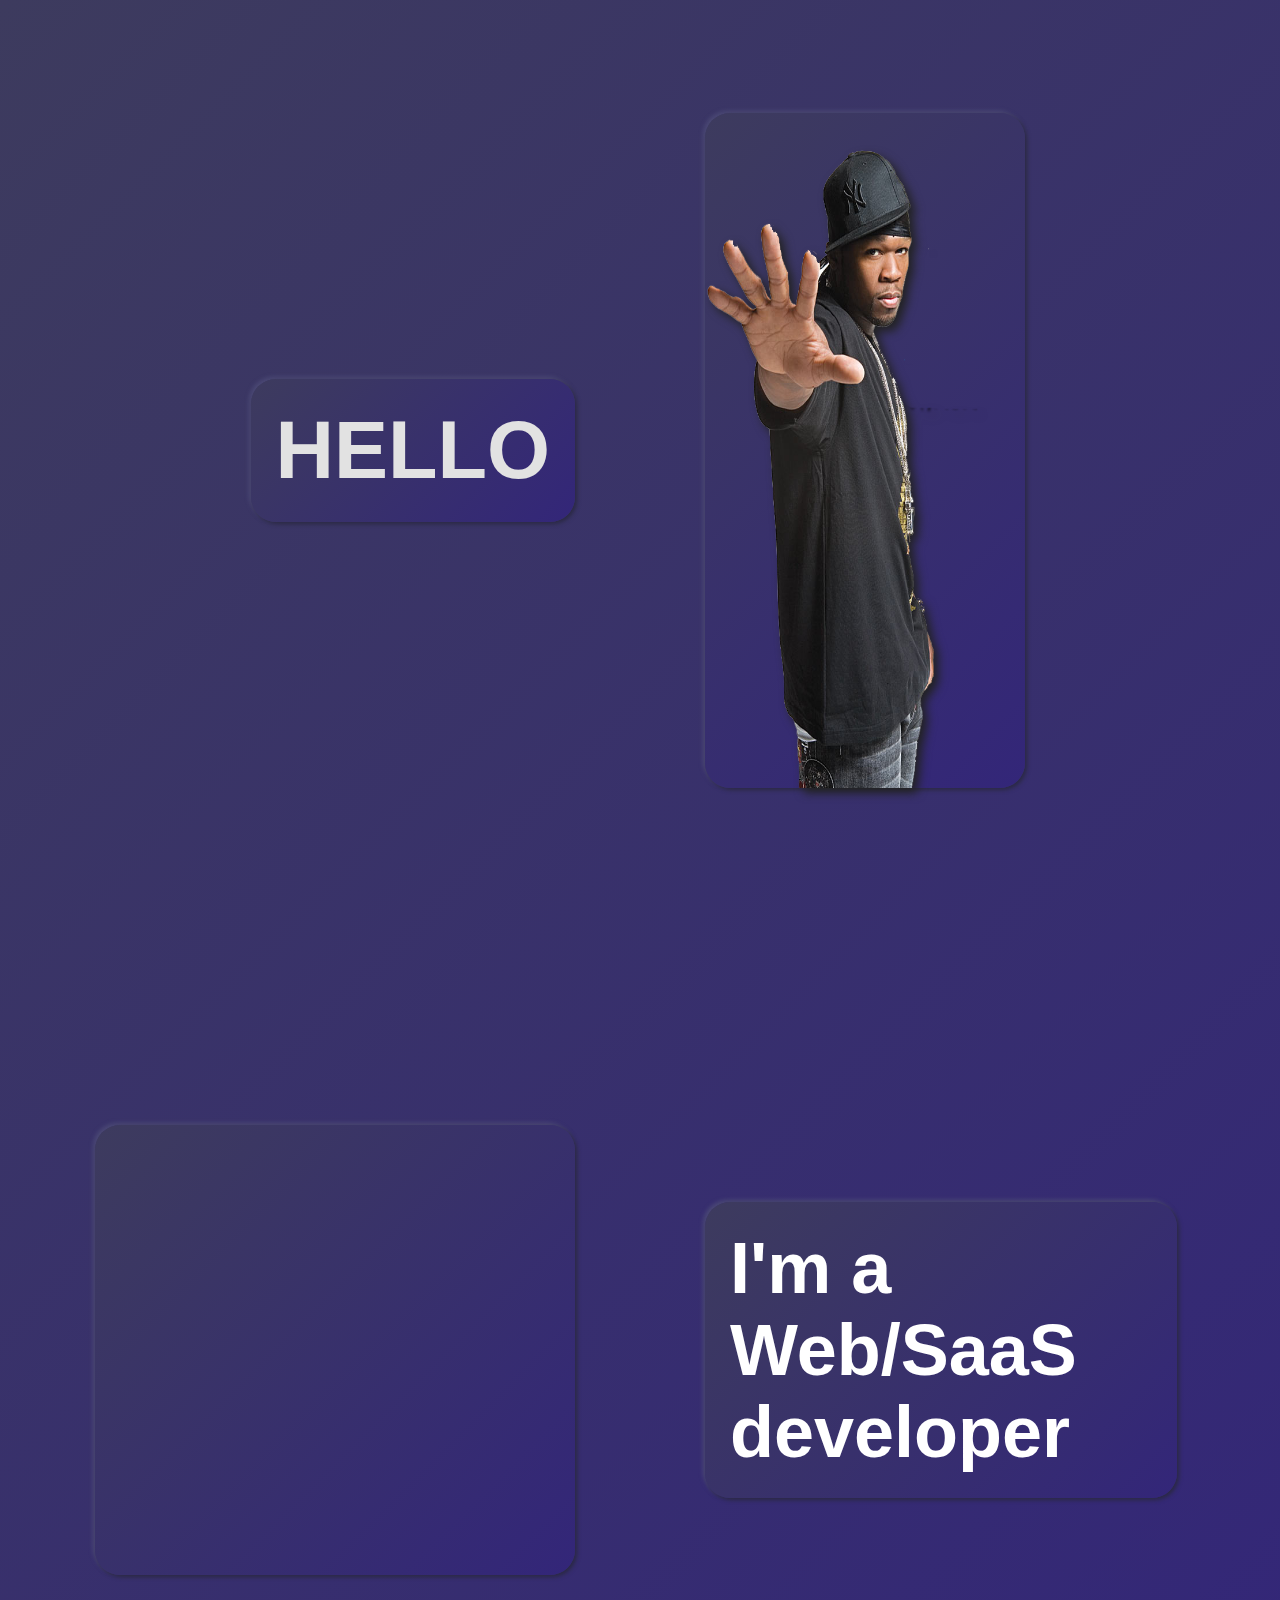
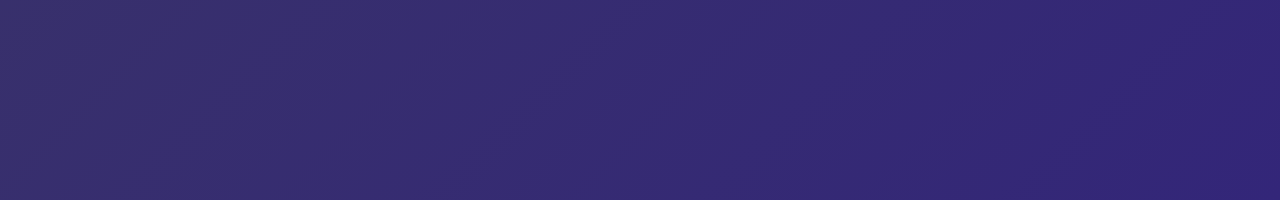
<file: index.html>
<!DOCTYPE html>
<html lang="en">
  <head>
    <meta charset="UTF-8" />
    <meta http-equiv="X-UA-Compatible" content="IE=edge" />
    <meta name="viewport" content="width=device-width, initial-scale=1.0" />
    <link rel="stylesheet" type="text/css" href="css/style.css" />
    <title>Muzammel Hossain | Portfolio</title>
  </head>
  <body>
    <a href="#part2" class="muzammel">
      <div class="left">
        <div class="block1">HELLO</div>
      </div>
      <div class="right">
        <div class="image">
          <img class="me" src="pictures/picture1.png" alt="picture of me" />
        </div>
      </div>
    </a>
    <div class="part2" id="part2">
      <div class="left2"><div class="container2"></div></div>
      <div class="right2">
        <div class="container">
          <a href="info.html"
            ><p class="text">I'm a Web/SaaS <br />developer</p></a
          >
        </div>
      </div>
    </div>
    <script></script>
  </body>
</html>
</file>
<file: css/style.css>
* {
  padding: 0;
  margin: 0;
  background-color: rgb(45, 43, 93);
  cursor: default;
}

body {
  -ms-overflow-style: none; /* Internet Explorer 10+ */
  scrollbar-width: none; /* Firefox */
}

body::-webkit-scrollbar {
  display: none; /* Safari and Chrome */
}

@media only screen and (min-device-width: 500px) {
  body {
    height: 200vh;
    width: 100%;
    background: linear-gradient(135deg, rgb(61, 59, 94) 0%, rgb(51, 38, 121) 100%);
  }
  body .muzammel {
    display: flex;
    border: none;
    height: 50%;
    width: 100%;
    justify-content: center;
    align-items: center;
    color: black;
    text-decoration: none;
    background-color: rgba(0, 0, 0, 0);
  }
  body .muzammel .left {
    height: 100%;
    min-width: 50%;
    display: flex;
    justify-content: center;
    align-items: flex-end;
    flex-direction: column;
    flex-wrap: wrap;
    background-color: rgba(0, 0, 0, 0);
  }
  body .muzammel .left .block1 {
    font-family: sans-serif;
    font-size: 9vh;
    font-weight: 900;
    margin-right: 65px;
    padding: 25px;
    background: rgb(61, 59, 94);
    background: linear-gradient(135deg, rgb(61, 59, 94) 0%, rgb(51, 38, 121) 100%);
    border-radius: 25px;
    box-shadow: 2px 2px 4px rgb(42, 41, 66), -2px -2px 4px rgb(78, 76, 120);
    color: rgb(226, 226, 226);
  }
  body .muzammel .right {
    height: 100%;
    width: 50%;
    display: flex;
    justify-content: center;
    align-items: flex-start;
    flex-direction: column;
    background-color: rgba(0, 0, 0, 0);
  }
  body .muzammel .right .image {
    height: 75%;
    width: 50%;
    margin-left: 65px;
    background: rgb(61, 59, 94);
    background: linear-gradient(135deg, rgb(61, 59, 94) 0%, rgb(51, 38, 121) 100%);
    border-radius: 25px;
    box-shadow: 2px 2px 4px rgb(42, 41, 66), -2px -2px 4px rgb(78, 76, 120);
    display: flex;
    justify-content: center;
  }
  body .muzammel .right .image img {
    border-radius: 25px;
    -webkit-filter: drop-shadow(5px 5px 5px #222);
    filter: drop-shadow(5px 5px 5px #222);
    height: auto;
    width: 27vw;
    background: rgba(0, 0, 0, 0);
  }
  body .part2 {
    width: 100%;
    height: 50%;
    display: flex;
    justify-content: center;
    align-items: center;
    background-color: rgba(0, 0, 0, 0);
  }
  body .part2 .left2 {
    width: 50%;
    height: 100%;
    background-color: rgba(0, 0, 0, 0);
    display: flex;
    justify-content: center;
    align-items: flex-end;
    flex-direction: column;
  }
  body .part2 .left2 .container2 {
    height: 50%;
    width: 75%;
    margin-right: 65px;
    background: rgb(61, 59, 94);
    background: linear-gradient(135deg, rgb(61, 59, 94) 0%, rgb(51, 38, 121) 100%);
    border-radius: 25px;
    box-shadow: 2px 2px 4px rgb(42, 41, 66), -2px -2px 4px rgb(78, 76, 120);
    display: flex;
    justify-content: center;
  }
  body .part2 .right2 {
    width: 50%;
    height: 100%;
    display: flex;
    justify-content: center;
    align-items: flex-start;
    flex-direction: column;
    flex-wrap: wrap;
    background-color: rgba(0, 0, 0, 0);
  }
  body .part2 .right2 .container {
    margin-left: 65px;
    width: 66%;
    height: auto;
    font-size: 8vh;
    font-family: sans-serif;
    font-weight: 900;
    padding: 25px;
    background: rgb(61, 59, 94);
    background: linear-gradient(135deg, rgb(61, 59, 94) 0%, rgb(51, 38, 121) 100%);
    border-radius: 25px;
    box-shadow: 2px 2px 4px rgb(42, 41, 66), -2px -2px 4px rgb(78, 76, 120);
    color: #4070F4;
    cursor: pointer;
  }
  body .part2 .right2 .container a {
    text-decoration: none;
  }
  body .part2 .right2 .container .text {
    color: white;
    position: relative;
    background-color: rgba(0, 0, 0, 0);
    cursor: pointer;
  }
  html {
    scroll-behavior: smooth;
  }
}
@media only screen and (max-device-width: 500px) {
  body {
    background: linear-gradient(135deg, rgb(61, 59, 94) 0%, rgb(51, 38, 121) 100%);
    width: 100vw;
    height: 200vh;
  }
  body .muzammel {
    color: black;
    text-decoration: none;
    background-color: rgba(0, 0, 0, 0);
    border: none;
    display: flex;
    justify-content: start;
    align-content: center;
    flex-direction: column;
    flex-wrap: wrap;
    height: 50%;
    width: 100%;
  }
  body .muzammel .left {
    width: 100%;
    height: 50%;
    display: flex;
    justify-content: center;
    align-items: center;
    flex-wrap: wrap;
    background-color: rgba(0, 0, 0, 0);
  }
  body .muzammel .left .block1 {
    font-family: sans-serif;
    font-size: 75px;
    font-weight: 900;
    padding: 25px;
    background: rgb(61, 59, 94);
    background: linear-gradient(135deg, rgb(61, 59, 94) 0%, rgb(51, 38, 121) 100%);
    border-radius: 25px;
    box-shadow: 2px 2px 4px rgb(42, 41, 66), -2px -2px 4px rgb(78, 76, 120);
    color: rgb(226, 226, 226);
    background-color: rgba(0, 0, 0, 0);
  }
  body .muzammel .right {
    width: 100%;
    height: 30%;
    display: flex;
    justify-content: center;
    align-items: center;
    flex-wrap: wrap;
    background-color: rgba(0, 0, 0, 0);
  }
  body .muzammel .right .image {
    background: rgb(61, 59, 94);
    background: linear-gradient(135deg, rgb(61, 59, 94) 0%, rgb(51, 38, 121) 100%);
    border-radius: 25px;
    box-shadow: 2px 2px 4px rgb(42, 41, 66), -2px -2px 4px rgb(78, 76, 120);
    display: flex;
    justify-content: center;
    align-items: center;
    height: 180%;
    width: 55%;
    background-color: rgba(0, 0, 0, 0);
  }
  body .muzammel .right .image .me {
    border-radius: 25px;
    -webkit-filter: drop-shadow(5px 5px 5px #222);
    filter: drop-shadow(5px 5px 5px #222);
    height: 340px;
    width: auto;
    background-color: rgba(0, 0, 0, 0);
  }
  body a :hover {
    color: black;
    text-decoration: none;
  }
  body a :active {
    color: black;
    text-decoration: none;
  }
  body a :before {
    color: black;
    text-decoration: none;
  }
  body a :after {
    color: black;
    text-decoration: none;
  }
}
@media only screen and (max-device-width: 300px) {
  body {
    background: linear-gradient(135deg, rgb(61, 59, 94) 0%, rgb(51, 38, 121) 100%);
    width: 100vw;
    height: 200vh;
  }
  body button {
    color: black;
    text-decoration: none;
    background-color: rgba(0, 0, 0, 0);
    border: none;
    display: flex;
    justify-content: start;
    align-content: center;
    flex-direction: column;
    flex-wrap: wrap;
    height: 50%;
    width: 100%;
  }
  body button .left {
    width: 100%;
    height: 75%;
    display: flex;
    justify-content: center;
    align-items: center;
    flex-wrap: wrap;
  }
  body button .left .block1 {
    font-family: sans-serif;
    font-size: 50px;
    font-weight: 900;
    padding: 25px;
    background: rgb(61, 59, 94);
    background: linear-gradient(135deg, rgb(61, 59, 94) 0%, rgb(51, 38, 121) 100%);
    border-radius: 25px;
    box-shadow: 2px 2px 4px rgb(42, 41, 66), -2px -2px 4px rgb(78, 76, 120);
    color: rgb(226, 226, 226);
  }
  body button .right {
    width: 100%;
    height: 20%;
    display: flex;
    justify-content: center;
    align-items: center;
    flex-wrap: wrap;
  }
  body button .right .image {
    background: rgb(61, 59, 94);
    background: linear-gradient(135deg, rgb(61, 59, 94) 0%, rgb(51, 38, 121) 100%);
    border-radius: 25px;
    box-shadow: 2px 2px 4px rgb(42, 41, 66), -2px -2px 4px rgb(78, 76, 120);
    display: flex;
    justify-content: center;
    align-items: center;
    height: 200%;
  }
  body button .right .image .me {
    border-radius: 25px;
    -webkit-filter: drop-shadow(5px 5px 5px #222);
    filter: drop-shadow(5px 5px 5px #222);
    height: 200px;
    width: auto;
  }
  body a :hover {
    color: black;
    text-decoration: none;
  }
  body a :active {
    color: black;
    text-decoration: none;
  }
  body a :before {
    color: black;
    text-decoration: none;
  }
  body a :after {
    color: black;
    text-decoration: none;
  }
}/*# sourceMappingURL=style.css.map */
</file>
